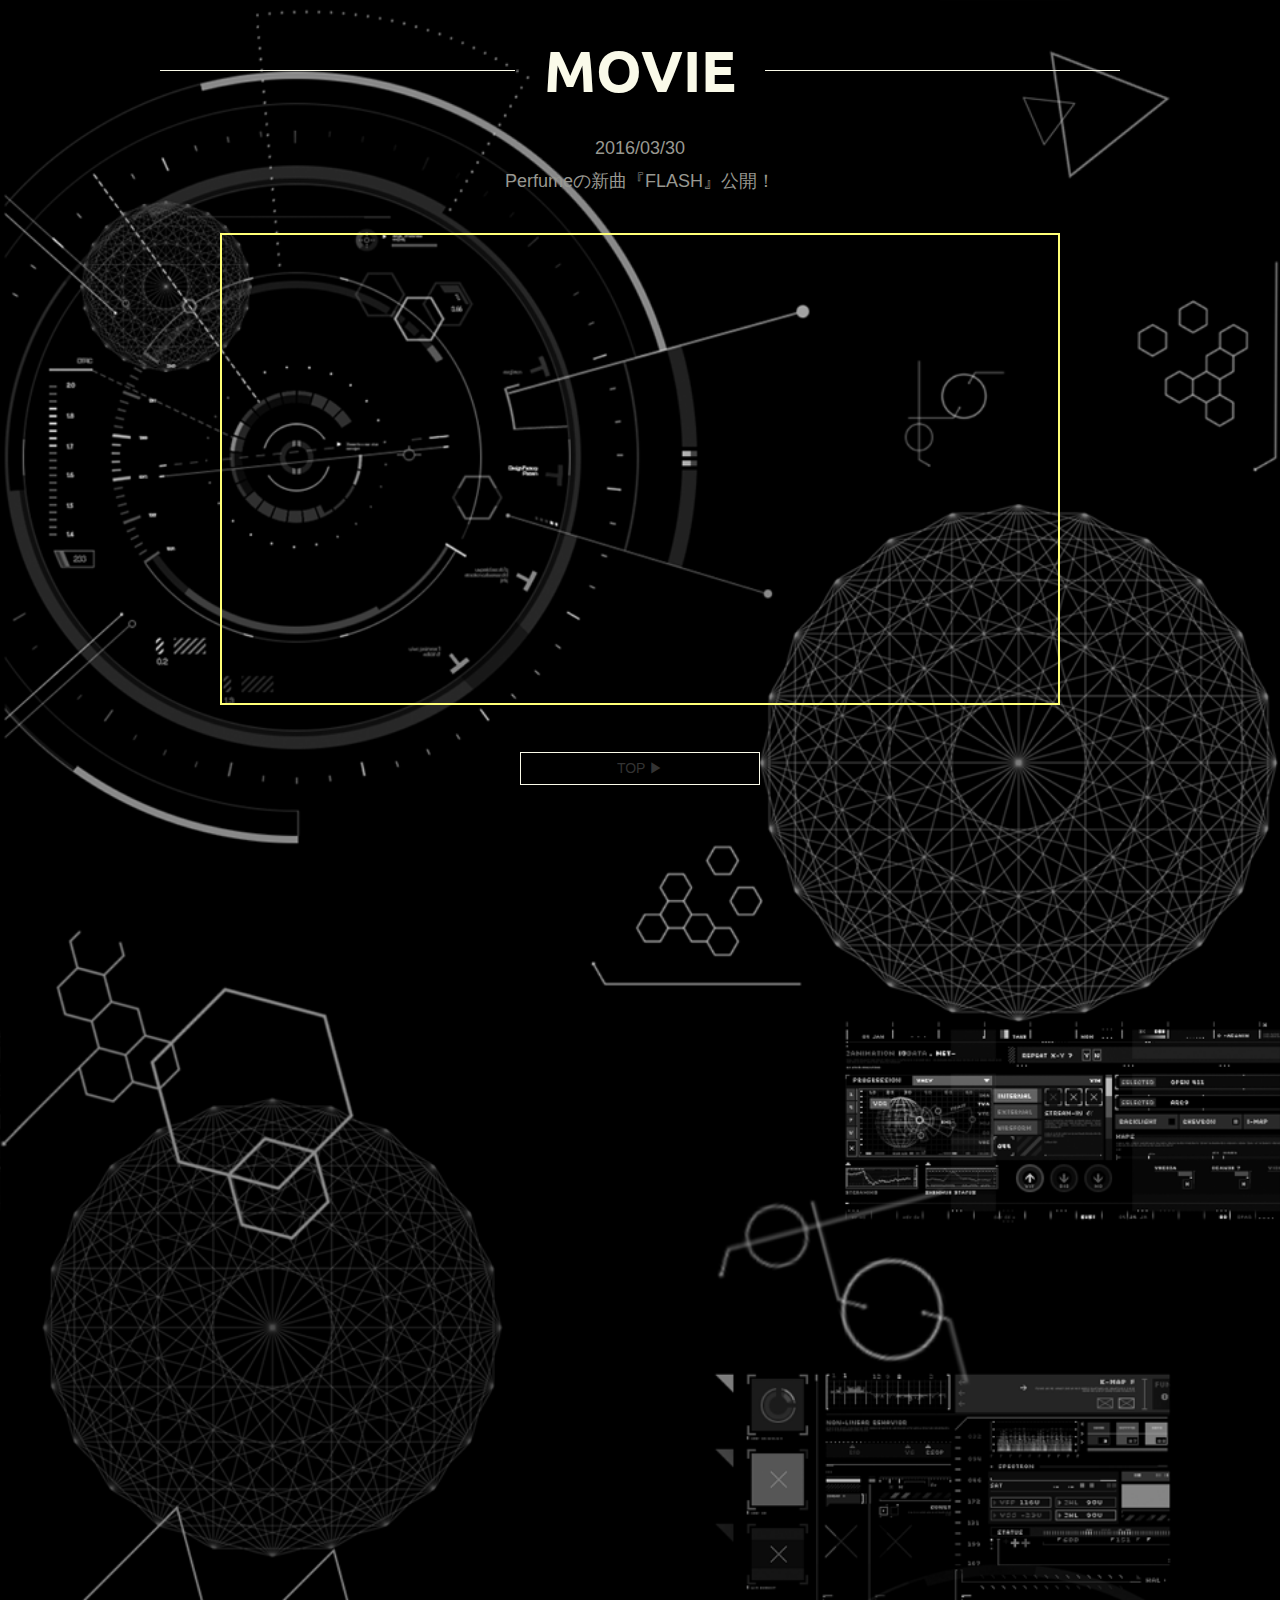
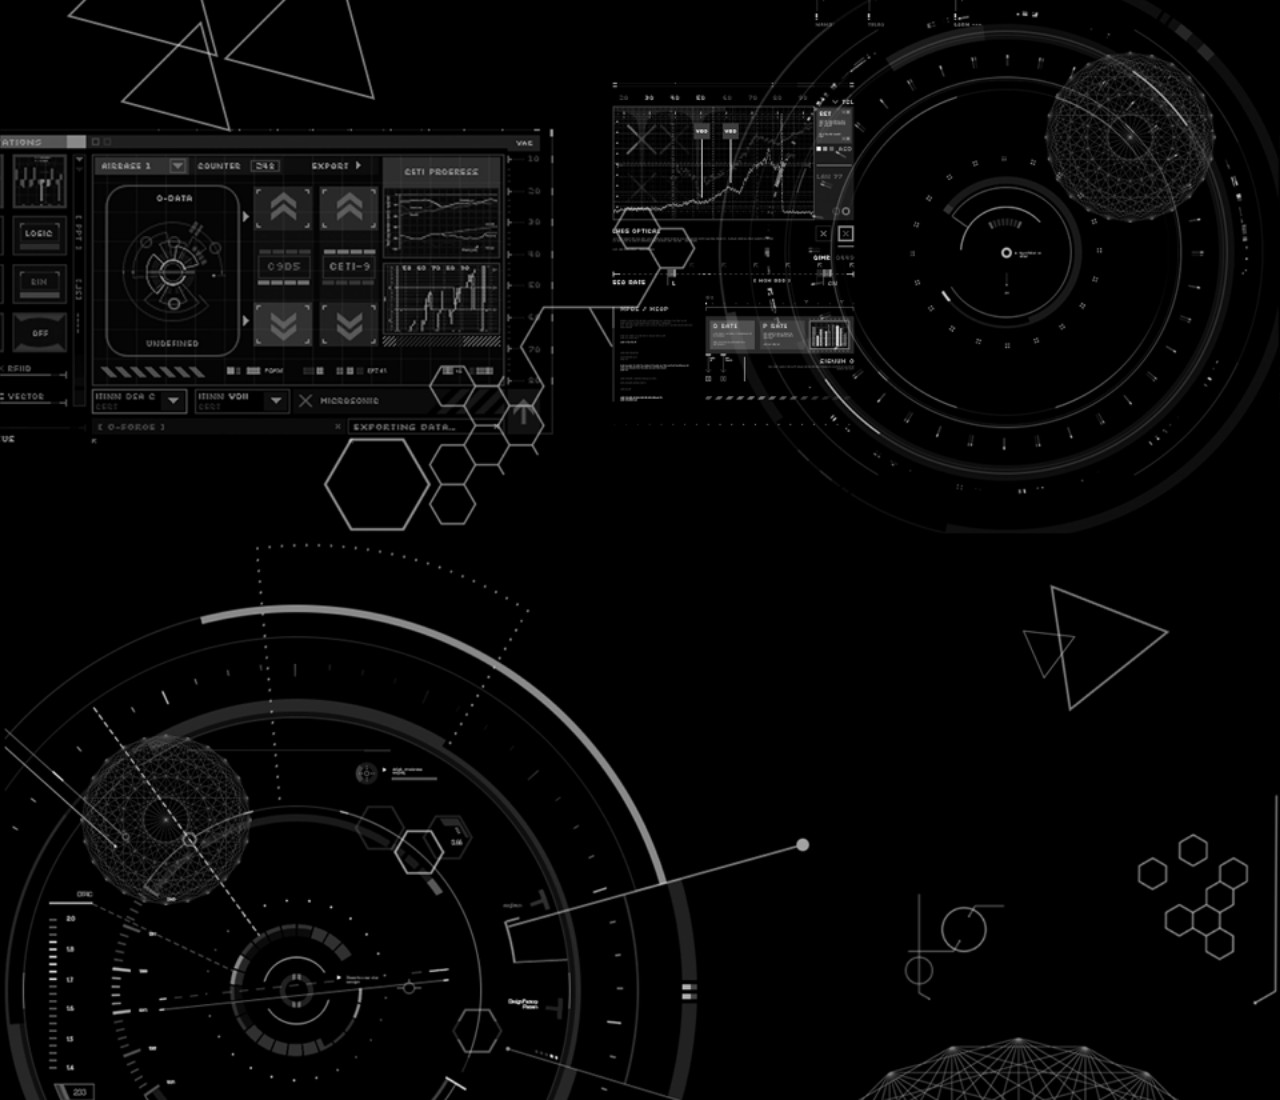
<file: kadai_07/index.html>
<!doctype html>
<!--[if lt IE 7]> <html class="no-js ie9 ie8 ie7" lang="pt-br"> <![endif]-->
<!--[if IE 7]>    <html class="no-js ie9 ie8" lang="pt-br"> <![endif]-->
<!--[if IE 8]>    <html class="no-js ie9" lang="pt-br"> <![endif]-->
<!--[if gt IE 8]><!--> <html class="no-js" lang="ja"> <!--<![endif]-->
<head>

	<!-- CONFIGS -->
	<meta charset="utf-8">
	<title>POSTデータ登録</title>
	<meta name="description" content="">
	<meta name="viewport" content="width=device-width">
	<link rel="stylesheet" type="text/css" href="http://yui.yahooapis.com/3.18.1/build/cssreset/cssreset-min.css" media="all">
<!--bsだめそうだったらきる-->
<link href="css/bootstrap.min.css" rel="stylesheet">
	<link rel="stylesheet" type="text/css" media="all" href="css/reset.css" />
	<link rel="stylesheet" type="text/css" media="all" href="css/style.css" />
  <script>
    function itiran(){
        location.href = "select.php";
    }
    function touroku(){
        location.href = "entry.php";
    }
     function osiran(){
        location.href = "count.php";
    }
  </script>
</head>

<body id="top">

	<div id="container">

		<!-- Home -->
		<div id="home" class="home">

			<div class="wrap nonetop">


    <header class="clearfix">
        <h1 class="left"><img src="img/logo.png"></h1>
        <img class="right" src="img/catch.png">
    </header>
    
<ul class="clearfix">
   <li class="left">
    <figure>
	<p>LIST</p>
	<figcaption>
    <input type="button" name="" value="メンバーリスト" onclick="itiran()">
	</figcaption>
</figure>
  </li>
 <li class="left">
   <figure>
	<p>FORM</p>
	<figcaption>
    <input type="button" name="" value="登録フォーム" onclick="touroku()">
	</figcaption>
</figure>
  </li>
 <li class="left">
   <figure>
	<p>RANKING</p>
	<figcaption>
    <input type="button" name="" value="投票ランキング" onclick="osiran()">
	</figcaption>
</figure>
</li>
</ul>

    <!--メインビジュアル-->
    <div class="main_img"></div>
    
    <div class="clearfix subnav">
       <ul class="clearfix">
       <li><a href="#movie" class="left btn">◀︎ MOVIE</a></li>
       <li><a href="#goods" class="left btn">GOODS ▼</a></li>
       <li><a href="#news" class="left btn">NEWS ▶︎</a></li>
        </ul>
                </div>
			</div>

		</div>
		<!-- /Home -->

		<!-- MOVIE -->
		<div id="movie" class="movie">
			<div class="wrap">
<h2 class="inner">MOVIE</h2>
    <p>2016/03/30<br>Perfumeの新曲『FLASH』公開！</p>
<p>    <iframe width="840" height="472" src="https://www.youtube.com/embed/q6T0wOMsNrI" frameborder="0" allowfullscreen></iframe></p>
            <a href="#home" class="b_btn">TOP ▶︎</a>
			</div>
		</div>
		<!-- /MOVIE -->

		<!-- WHAT'S NEW -->
		<div id="news" class="news inner scrollv">
			<div class="wrap">	
				<h2 class="inner">WHAT'S NEW</h2>
				<ul class="inner">
				    <li><img src="img/02.jpg"></li>
				    <li><img src="img/03.png"></li>
				    <li><img src="img/01.jpg"></li>
				</ul>
				<a href="#home" class="b_btn">◀︎ TOP</a>
			</div>
		</div>
		<!-- /WHAT'S NEW -->

		<!-- goods -->
		<div id="goods" class="goods scrollv">
			<div class="wrap">
					<h2 class="inner">GOODS</h2>
					<h3><span style="margin-buttom:3%;">comming soon!</span></h3>
					<a href="#home" class="b_btn">▲ TOP</a>
			</div>
		</div>
		<!-- /goods -->
	</div>

	<!-- jQuery -->
	<script src="//ajax.googleapis.com/ajax/libs/jquery/1.8.1/jquery.min.js"></script>
	<script>window.jQuery || document.write('<script src="js/libs/jquery-1.8.1.min.js"><\/script>')</script>
	<script src="js/scrollTo.min.js"></script>
	<script src="js/jquery.easing.min.js"></script>
	<script src="js/jquery.fullContent.min.js"></script>
	<script type="text/javascript">
		$('#container').fullContent({
		    stages: 'div',
		    mapPosition: [{v: 1, h: 3}, {v: 1, h: 1}, {v: 1, h: 6}, {v: 3, h: 3}],
		    stageStart: 1,
		    idComplement: 'page_',
		    ease: 'easeOutQuad'
		});
	</script>
	</body>

</html>
</file>
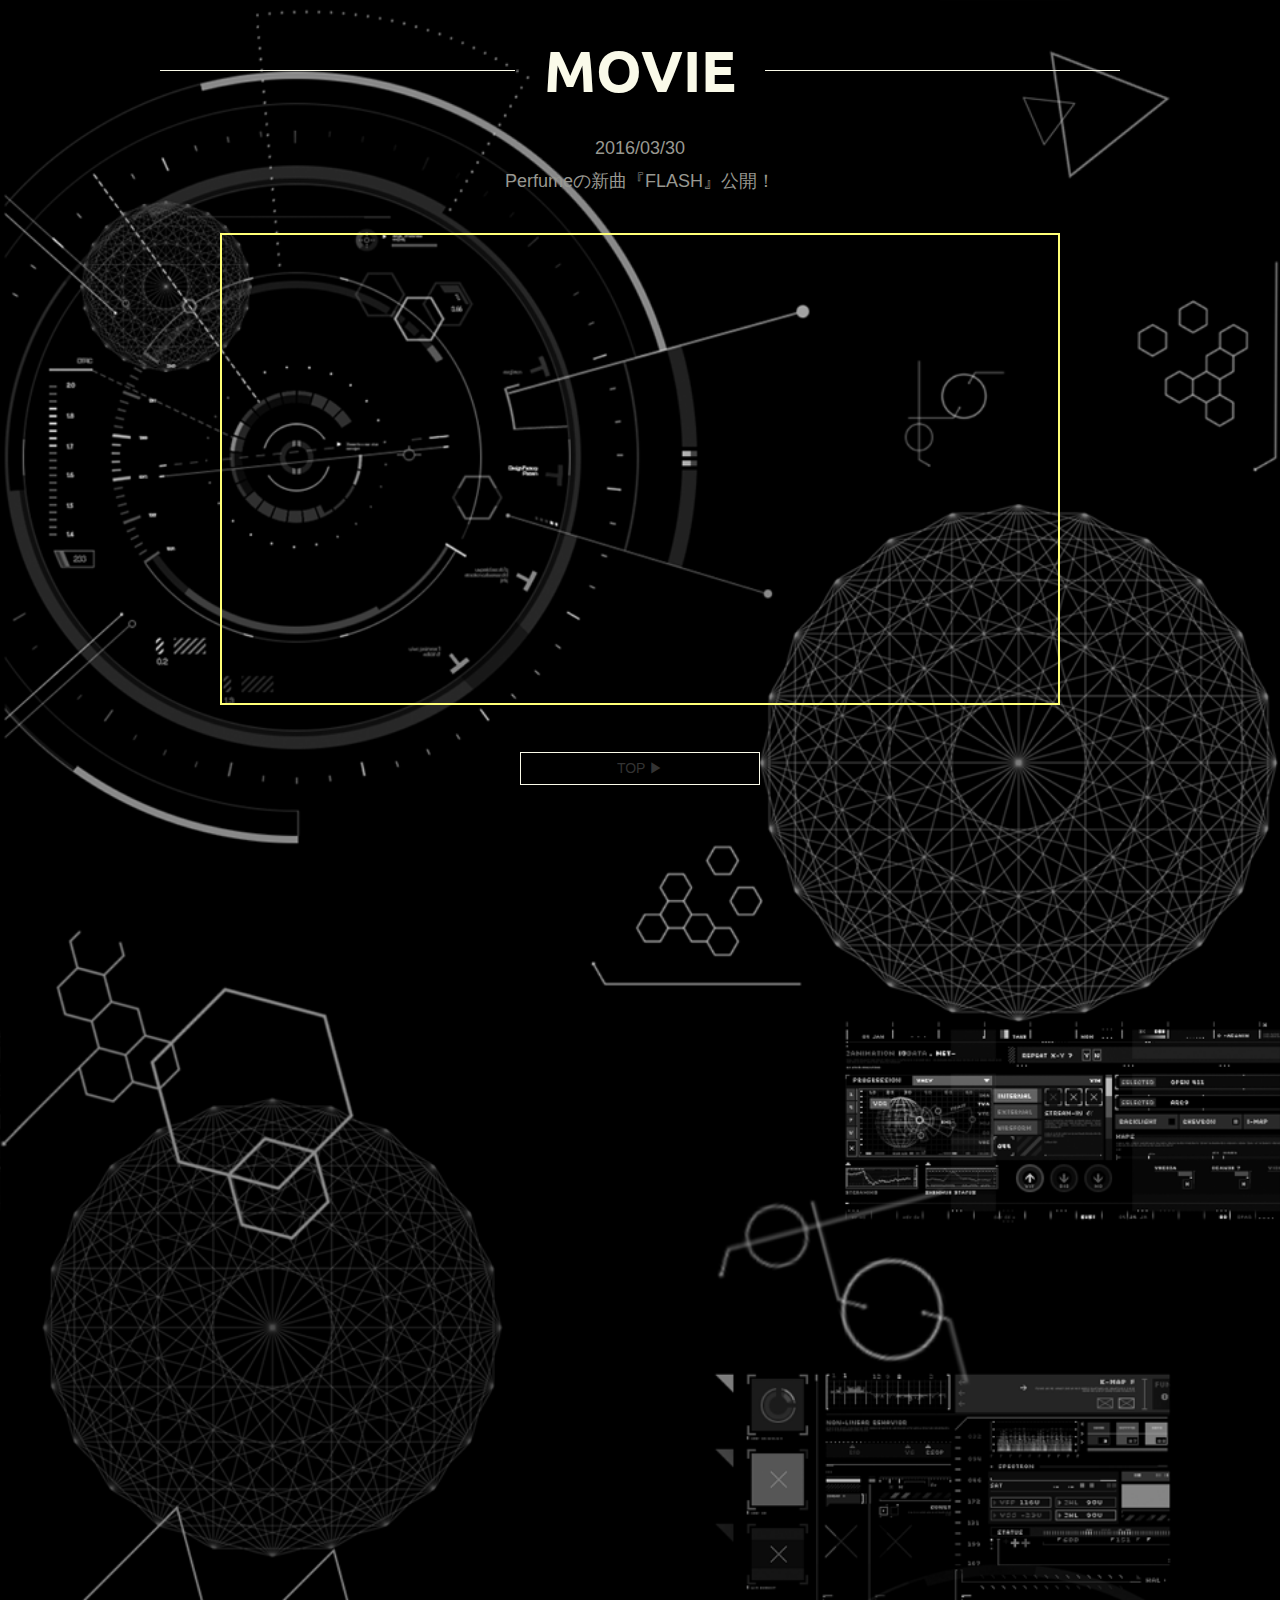
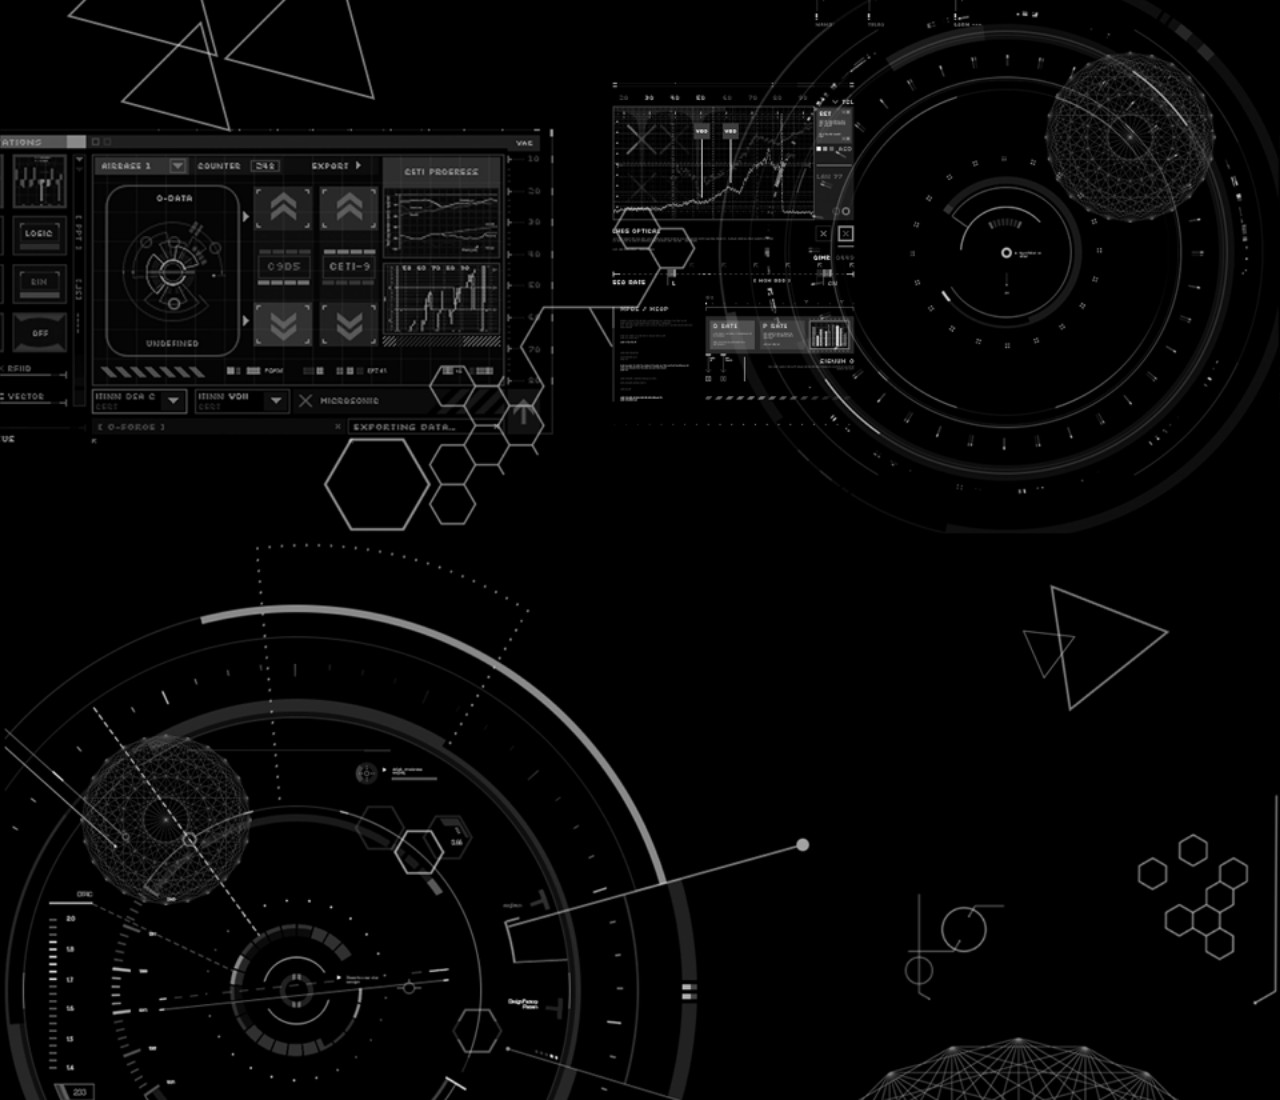
<file: kadai_08/index.html>
<!doctype html>
<!--[if lt IE 7]> <html class="no-js ie9 ie8 ie7" lang="pt-br"> <![endif]-->
<!--[if IE 7]>    <html class="no-js ie9 ie8" lang="pt-br"> <![endif]-->
<!--[if IE 8]>    <html class="no-js ie9" lang="pt-br"> <![endif]-->
<!--[if gt IE 8]><!--> <html class="no-js" lang="ja"> <!--<![endif]-->
<head>

<!-- CONFIGS -->
<meta charset="utf-8">
<title>POSTデータ登録</title>
<meta name="description" content="">
<meta name="viewport" content="width=device-width">
<link rel="stylesheet" type="text/css" href="http://yui.yahooapis.com/3.18.1/build/cssreset/cssreset-min.css" media="all">
<!--bsだめそうだったらきる-->
<link href="css/bootstrap.min.css" rel="stylesheet">
<link rel="stylesheet" type="text/css" media="all" href="css/reset.css" />
<link rel="stylesheet" type="text/css" media="all" href="css/style.css" />
<script>
function itiran(){
	location.href = "select.php";
}
function touroku(){
	location.href = "entry.php";
}
function osiran(){
	location.href = "count.php";
}
</script>
</head>

<body id="top">

<div id="container">

<!-- Home -->
<div id="home" class="home">

<div class="wrap nonetop">


<header class="clearfix">
<h1 class="left"><img src="img/logo.png"></h1>
<img class="right" src="img/catch.png">
</header>
    
<ul class="clearfix">
   <li class="left">
    <figure>
	<p>LIST</p>
	<figcaption>
    <input type="button" name="" value="メンバーリスト" onclick="itiran()">
	</figcaption>
</figure>
  </li>
 <li class="left">
   <figure>
	<p>FORM</p>
	<figcaption>
    <input type="button" name="" value="登録フォーム" onclick="touroku()">
	</figcaption>
</figure>
  </li>
 <li class="left">
   <figure>
	<p>RANKING</p>
	<figcaption>
    <input type="button" name="" value="投票ランキング" onclick="osiran()">
	</figcaption>
</figure>
</li>
</ul>

<!--メインビジュアル-->
<div class="main_img"></div>

<div class="clearfix subnav">
	<ul class="clearfix">
	   <li><a href="#movie" class="left btn">◀︎ MOVIE</a></li>
	   <li><a href="#goods" class="left btn">GOODS ▼</a></li>
	   <li><a href="#news" class="left btn">NEWS ▶︎</a></li>
	</ul>
</div>
</div>

</div>
<!-- /Home -->

<!-- MOVIE -->
<div id="movie" class="movie">
	<div class="wrap">
<h2 class="inner">MOVIE</h2>
<p>2016/03/30<br>Perfumeの新曲『FLASH』公開！</p>
<p>    <iframe width="840" height="472" src="https://www.youtube.com/embed/q6T0wOMsNrI" frameborder="0" allowfullscreen></iframe></p>
    <a href="#home" class="b_btn">TOP ▶︎</a>
	</div>
</div>
<!-- /MOVIE -->

<!-- WHAT'S NEW -->
<div id="news" class="news inner scrollv">
	<div class="wrap">	
		<h2 class="inner">WHAT'S NEW</h2>
		<ul class="inner">
		    <li><img src="img/02.jpg"></li>
		    <li><img src="img/03.png"></li>
		    <li><img src="img/01.jpg"></li>
		</ul>
		<a href="#home" class="b_btn">◀︎ TOP</a>
	</div>
</div>
<!-- /WHAT'S NEW -->

<!-- goods -->
<div id="goods" class="goods scrollv">
	<div class="wrap">
			<h2 class="inner">GOODS</h2>
			<h3><span style="margin-buttom:3%;">comming soon!</span></h3>
			<a href="#home" class="b_btn">▲ TOP</a>
	</div>
</div>
<!-- /goods -->
</div>

<!-- jQuery -->
<script src="//ajax.googleapis.com/ajax/libs/jquery/1.8.1/jquery.min.js"></script>
<script>window.jQuery || document.write('<script src="js/libs/jquery-1.8.1.min.js"><\/script>')</script>
<script src="js/scrollTo.min.js"></script>
<script src="js/jquery.easing.min.js"></script>
<script src="js/jquery.fullContent.min.js"></script>
<script type="text/javascript">
$('#container').fullContent({
    stages: 'div',
    mapPosition: [{v: 1, h: 3}, {v: 1, h: 1}, {v: 1, h: 6}, {v: 3, h: 3}],
    stageStart: 1,
    idComplement: 'page_',
    ease: 'easeOutQuad'
});
</script>
</body>

</html>
</file>
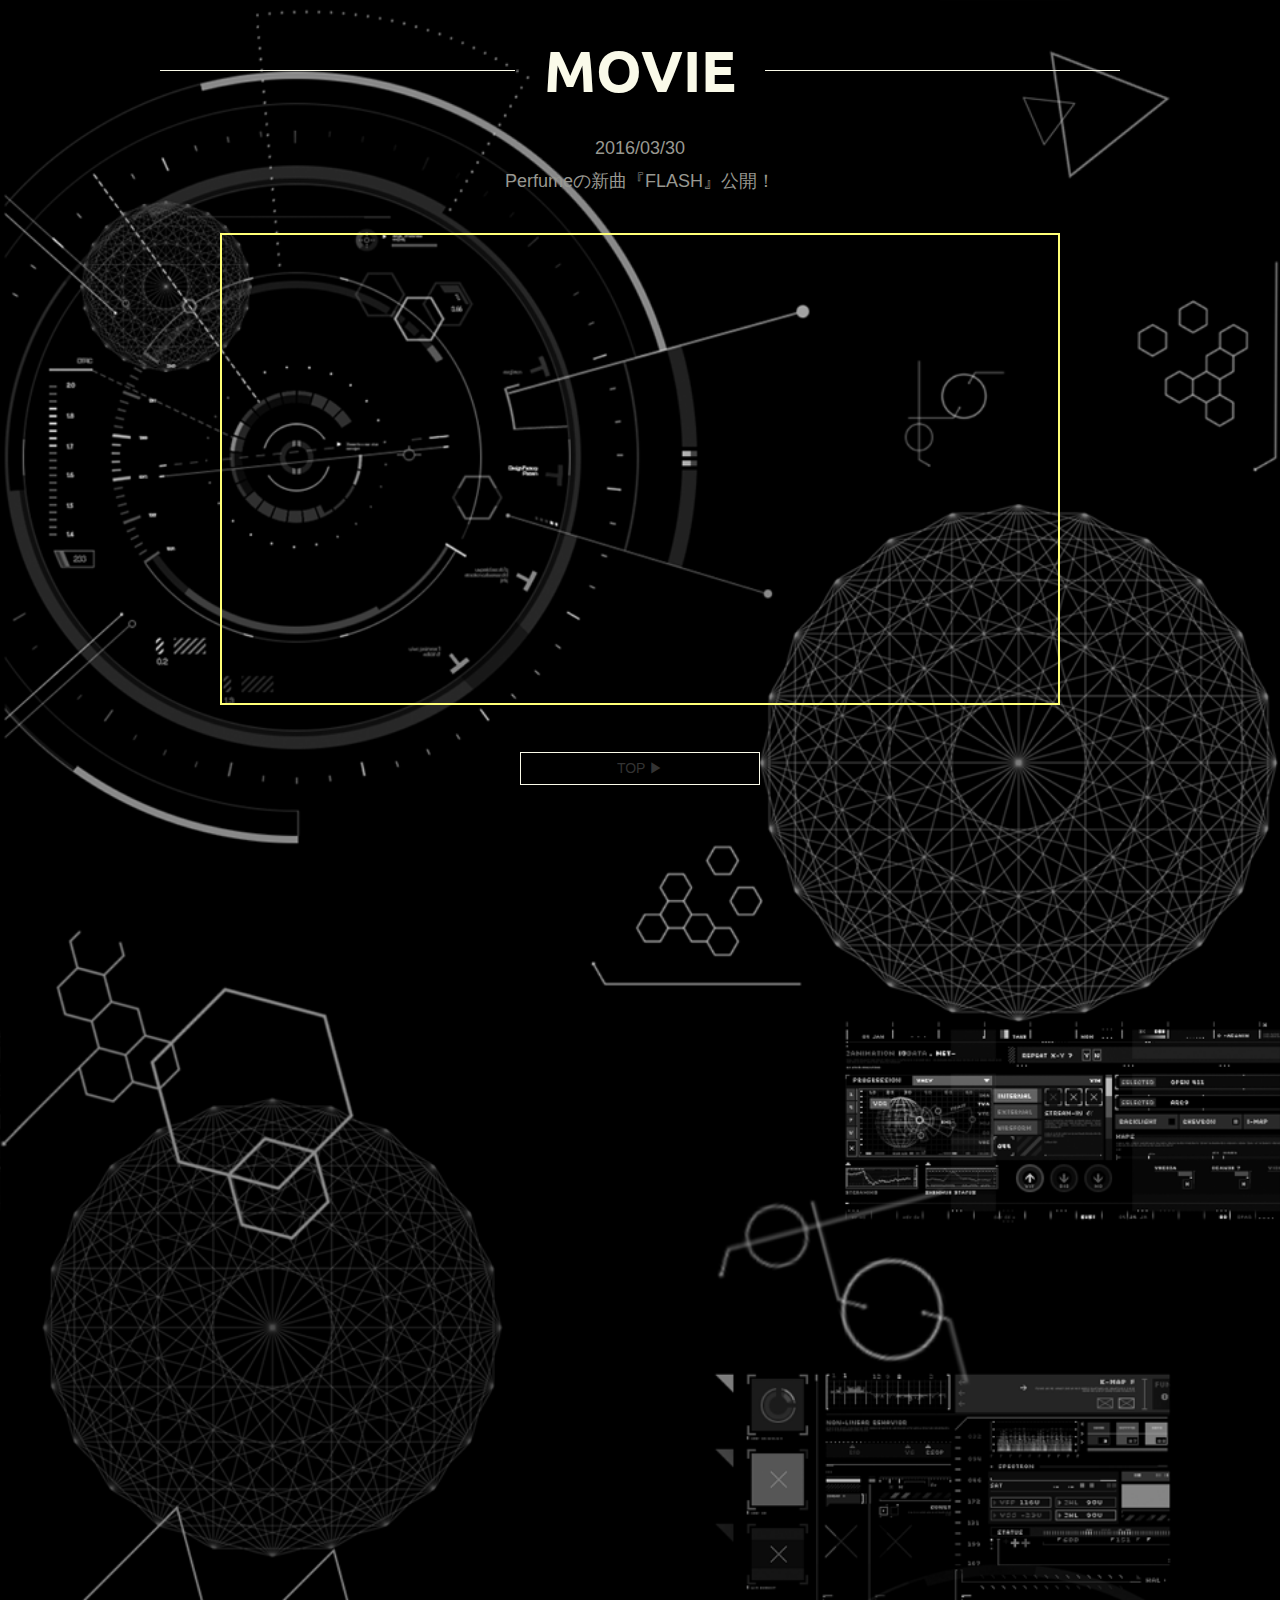
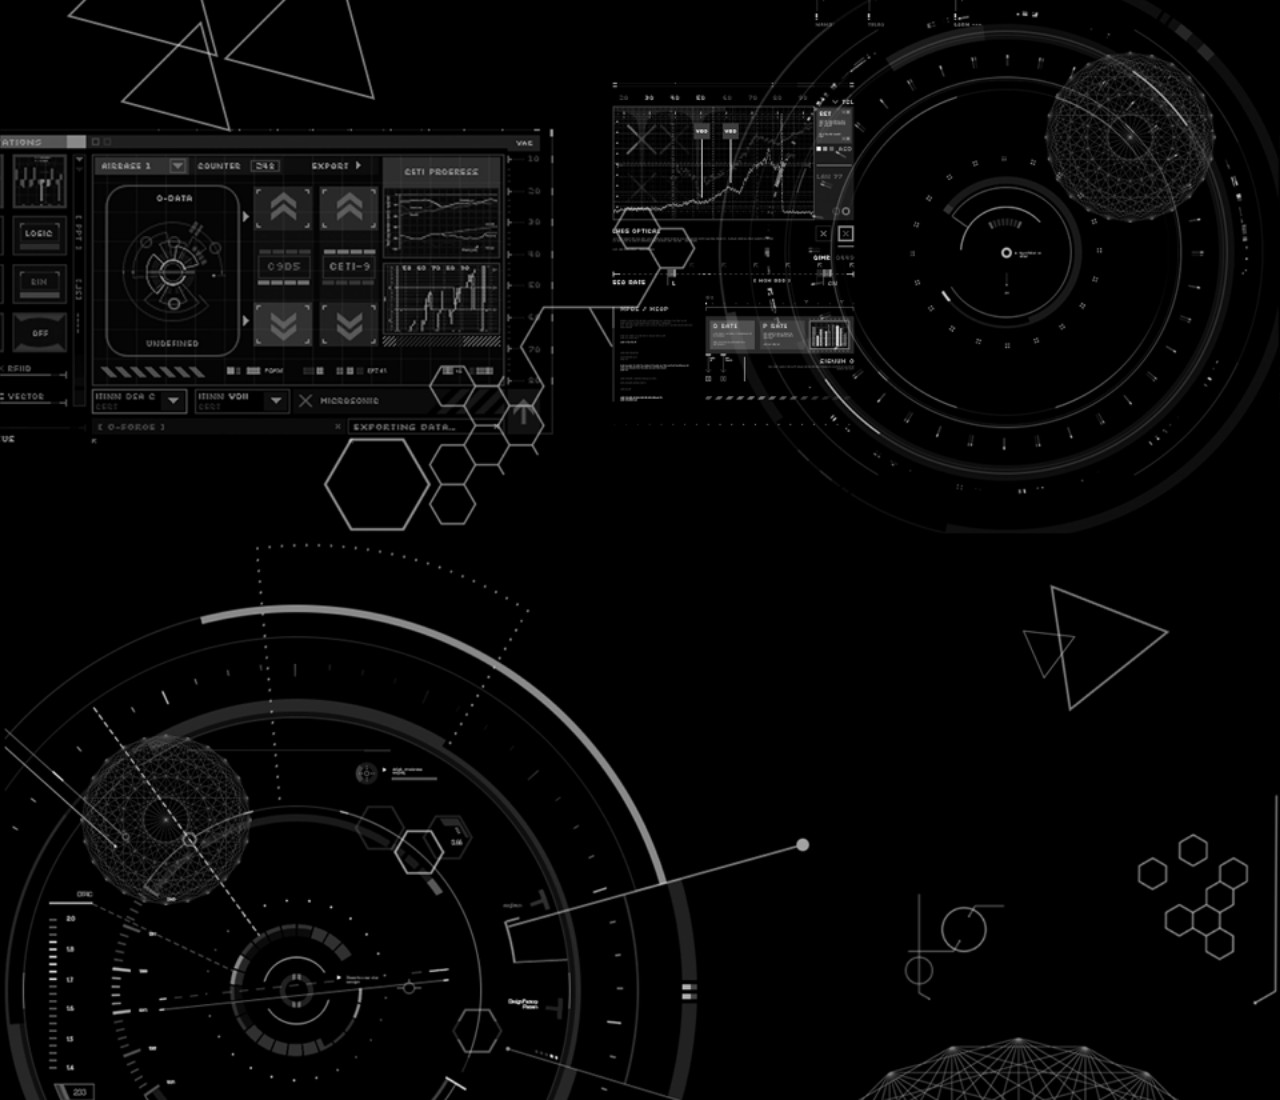
<file: kadai_09/index.html>
<!doctype html>
<!--[if lt IE 7]> <html class="no-js ie9 ie8 ie7" lang="pt-br"> <![endif]-->
<!--[if IE 7]>    <html class="no-js ie9 ie8" lang="pt-br"> <![endif]-->
<!--[if IE 8]>    <html class="no-js ie9" lang="pt-br"> <![endif]-->
<!--[if gt IE 8]><!--> <html class="no-js" lang="ja"> <!--<![endif]-->
<head>

<!-- CONFIGS -->
<meta charset="utf-8">
<title>POSTデータ登録</title>
<meta name="description" content="">
<meta name="viewport" content="width=device-width">
<link rel="stylesheet" type="text/css" href="http://yui.yahooapis.com/3.18.1/build/cssreset/cssreset-min.css" media="all">
<!--bsだめそうだったらきる-->
<link href="css/bootstrap.min.css" rel="stylesheet">
<link rel="stylesheet" type="text/css" media="all" href="css/reset.css" />
<link rel="stylesheet" type="text/css" media="all" href="css/style.css" />
<script>
function itiran(){
	location.href = "select.php";
}
function touroku(){
	location.href = "entry.php";
}
function osiran(){
	location.href = "count.php";
}
function loguin(){
	location.href = "login.php";
}
</script>
</head>

<body id="top">

<div id="container">

<!-- Home -->
<div id="home" class="home">

<div class="wrap nonetop">


<header class="clearfix">
<h1 class="left"><img src="img/logo.png"></h1>
<img class="right" src="img/catch.png">
</header>
    
<ul class="clearfix">
   <li class="left">
    <figure>
	<p>LIST</p>
	<figcaption>
    <input type="button" name="" value="メンバーリスト" onclick="itiran()">
	</figcaption>
</figure>
  </li>
 <li class="left">
   <figure>
	<p>FORM</p>
	<figcaption>
    <input type="button" name="" value="登録フォーム" onclick="touroku()">
	</figcaption>
</figure>
  </li>
 <li class="left">
   <figure>
	<p>RANKING</p>
	<figcaption>
    <input type="button" name="" value="投票ランキング" onclick="osiran()">
	</figcaption>
</figure>
</li>
 <li class="left">
   <figure>
	<p>LOGIN</p>
	<figcaption>
    <input type="button" name="" value="ログイン" onclick="loguin()">
	</figcaption>
</figure>
</li>
</ul>

<!--メインビジュアル-->
<div class="main_img"></div>

<div class="clearfix subnav">
	<ul class="clearfix">
	   <li><a href="#movie" class="left btn">◀︎ MOVIE</a></li>
	   <li><a href="#goods" class="left btn">GOODS ▼</a></li>
	   <li><a href="#news" class="left btn">NEWS ▶︎</a></li>
	</ul>
</div>
</div>

</div>
<!-- /Home -->

<!-- MOVIE -->
<div id="movie" class="movie">
	<div class="wrap">
<h2 class="inner">MOVIE</h2>
<p>2016/03/30<br>Perfumeの新曲『FLASH』公開！</p>
<p>    <iframe width="840" height="472" src="https://www.youtube.com/embed/q6T0wOMsNrI" frameborder="0" allowfullscreen></iframe></p>
    <a href="#home" class="b_btn">TOP ▶︎</a>
	</div>
</div>
<!-- /MOVIE -->

<!-- WHAT'S NEW -->
<div id="news" class="news inner scrollv">
	<div class="wrap">	
		<h2 class="inner">WHAT'S NEW</h2>
		<ul class="inner">
		    <li><img src="img/02.jpg"></li>
		    <li><img src="img/03.png"></li>
		    <li><img src="img/01.jpg"></li>
		</ul>
		<a href="#home" class="b_btn">◀︎ TOP</a>
	</div>
</div>
<!-- /WHAT'S NEW -->

<!-- goods -->
<div id="goods" class="goods scrollv">
	<div class="wrap">
			<h2 class="inner">GOODS</h2>
			<h3><span style="margin-buttom:3%;">comming soon!</span></h3>
			<a href="#home" class="b_btn">▲ TOP</a>
	</div>
</div>
<!-- /goods -->
</div>

<!-- jQuery -->
<script src="//ajax.googleapis.com/ajax/libs/jquery/1.8.1/jquery.min.js"></script>
<script>window.jQuery || document.write('<script src="js/libs/jquery-1.8.1.min.js"><\/script>')</script>
<script src="js/scrollTo.min.js"></script>
<script src="js/jquery.easing.min.js"></script>
<script src="js/jquery.fullContent.min.js"></script>
<script type="text/javascript">
$('#container').fullContent({
    stages: 'div',
    mapPosition: [{v: 1, h: 3}, {v: 1, h: 1}, {v: 1, h: 6}, {v: 3, h: 3}],
    stageStart: 1,
    idComplement: 'page_',
    ease: 'easeOutQuad'
});
</script>
</body>

</html>
</file>
<file: kadai_07/css/style.css>
@charset "UTF-8";
/* CSS Document */

body{
	text-align:center;
	font-family: Avenir , "Open Sans" , "Helvetica Neue" , "Helvetica" , "Arial" , "Verdana" , Roboto , "游ゴシック Light" , "Yu Gothic" , "游ゴシック体 Light" , "YuGothic" , "ヒラギノ角ゴ Pro W3" , "Hiragino Kaku Gothic Pro" , "Meiryo UI" , "メイリオ","Meiryo" , "ＭＳ Ｐゴシック" , "MS PGothic" , sans-serif;
	line-height:1.8;
	color: #989891;
    overflow-x: hidden;
    overflow-y: hidden;
    font-size: 18px;
}

/*clearfix*/
.clearfix:after {
  content: '';
  display: table;
  clear: both;
}

/*float*/
.left{
	float:left;
}
.right{
	float:right;
}
/*ボタン*/
.btn{
	border:1px #fafae9 solid;
	padding:2.5% 33%;
	margin: 3% auto;
	font-size:14px;
}
.b_btn{
    display: inline;
    border: 1px #fafae9 solid;
    padding: 0.6% 8%;
    margin: 0 auto;
    font-size: 14px;
}

/*横幅設定*/
.inner{
    width: 960px;
    height: auto;
    margin:0 auto 30px;
}

.flame{
	border:1px #000000 solid;
	padding:2px;
	margin: 0 5px;
	font-size:14px;
}

.date{
	clear:both;
}

a {
	text-decoration: none;
	color: #333;
	display:block;
}

a:hover {
	color: #ECECEC;
    text-decoration: none;
}

.none {
	width: 0%;
	height: 0%;
	display:none;
}

/*スライド設定*/
#slide {
	width:750px;
	height:450px;
	margin:0 auto;
	position:relative;
	margin-bottom:32px
}
#slide img {
	position:absolute;
	left:0;
	top:0;
}
/*ページトップスムーススクロール設定*/
#page-top {
    position: fixed;
    bottom: 20px;
    right: 20px;
    font-size: 77%;
	opacity:0.7;
}
#page-top a {
    background: #999;
    text-decoration: none;
    color: #fff;
    width: 100px;
    padding: 20px 0;
    text-align: center;
    display: block;
    border-radius: 5px;
}
#page-top a:hover {
    text-decoration: none;
    background: #F5D8E8;
}

/*
イメージhover時色変化設定
*/

a.overwhite,.overwhite{
    background-color:#ffffff;
    display:block;
}
.overwhite img,.overwhite {
	transition-duration: 400ms;
}
a.overwhite:hover img,.overwhite:hover{
    cursor:pointer;
    filter: alpha(opacity=60);        /* ie lt 8 */
    -ms-filter: "alpha(opacity=60)";  /* ie 8 */
    -moz-opacity:0.6;                 /* FF lt 1.5, Netscape */
    -khtml-opacity: 0.6;              /* Safari 1.x */
    opacity:0.6;
    zoom:1;
}
dt.overwhite:hover{
	zoom:1.02;
	}

/*
ボタンhover時色変化設定
*/

figure {
	position: relative;
	overflow: hidden;
	width: 300px;
}
figcaption {
	position: absolute;
	top: 0;
	left: 0;
	z-index: 2;
	width: 300px;
	height: 60px;
	background: rgba(0,0,0,.6);
	-webkit-transform: rotateX(-180deg);
	transform: rotateX(-180deg);
	-webkit-transition: .5s;
	transition: .5s;
	opacity: 0;
}
figure:hover figcaption {
	-webkit-transform: rotateX(0);
	transform: rotateX(0);
	opacity: 1;
}
/*ここまで*/

/*table設定*/

table {
    border-collapse: collapse;
    border-spacing: 0;
    display: table;
    margin: 0 auto;
    color: #555;
}
tbody {
    display: table-row-group;
    vertical-align: middle;
    border-color: inherit;
}
tr {
    display: table-row;
    vertical-align: inherit;
    border-color: inherit;
}
table th {
    font-weight: 600;
    text-align: center;
}
table td {
    padding: 32px 75px;
    border-bottom: 1px solid #dfdfdf;
}

/*--h2下線の設定--*/
h2 {
    display: flex;
    align-items: center;
    text-align: center; /* for no-flexbox browsers */
}
h2:before,
h2:after {
    border-top: 1px solid #fafae9;
    content: "";
    display: inline; /* for IE */
    flex-grow: 1;
}
h2:before {
    margin-right: 0.5em;
}
h2:after {
    margin-left: 0.5em;
}

#contents h2 span{
	font-size:24px;
}

/*--見出し設定--*/
h2,h3 ,h4,h5{
	color: #fafae9;
}

h2{
	font-size:58px;
	font-weight:800;
	text-align:center;
	margin:0  auto 2%;
}

h3 {
	font-size:20px;
	margin:0 auto 40px;
	width:260px;
	height:auto;
	text-align:center;
}

h5 {
	width:auto;
	height:auto;
	font-size:16px;
	margin:0 auto 16px;
}

/*ここまで
ここからコンテンツ*/

#index,#insert,#top,#select{
    background-image: url(../img/bg_img.png) !important;
    background-repeat: repeat;
    background-color: #000 !important;
    background-size: cover;
    min-height: 1100px;
}
#top header{
        padding: 3%;
}
#top .main_img{
    background-image: url(../img/perfume.jpg);
    background-size: cover;
    min-height: 600px;
}
#top #container{
    display: block;
    position: relative;
}
.wrap{
    padding: 3%;
}
.nonetop{
    padding-top: 0 !important;
}
.wrap.nonetop ul.clearfix{
    width: 110%;
    height: auto;
    margin: 0 auto;
}
.subnav{
    width: 78%;
    margin: 1.2% auto;
}
.subnav ul{
    width: 110%;
    margin: 0  auto;
}
.subnav ul li{
    width: 32%;
    margin: 0 auto;
    float: left;
}
.nonetop ul li{
    font-size: 20px;
    font-weight: 600;
    text-align: center;
}
iframe{
    padding: 1%;
    border: 2px solid #ffff76;
    margin: 3% auto;
}

.wrap ul.inner li{
    margin: 0 auto 2%;
}
</file>
<file: kadai_08/css/style.css>
@charset "UTF-8";
/* CSS Document */

body{
	text-align:center;
	font-family: Avenir , "Open Sans" , "Helvetica Neue" , "Helvetica" , "Arial" , "Verdana" , Roboto , "游ゴシック Light" , "Yu Gothic" , "游ゴシック体 Light" , "YuGothic" , "ヒラギノ角ゴ Pro W3" , "Hiragino Kaku Gothic Pro" , "Meiryo UI" , "メイリオ","Meiryo" , "ＭＳ Ｐゴシック" , "MS PGothic" , sans-serif;
	line-height:1.8;
	color: #989891;
    overflow-x: hidden;
    overflow-y: hidden;
    font-size: 18px;
}

/*clearfix*/
.clearfix:after {
  content: '';
  display: table;
  clear: both;
}

/*float*/
.left{
	float:left;
}
.right{
	float:right;
}
/*ボタン*/
.btn{
	border:1px #fafae9 solid;
	padding:2.5% 33%;
	margin: 3% auto;
	font-size:14px;
}
.b_btn{
    display: inline;
    border: 1px #fafae9 solid;
    padding: 0.6% 8%;
    margin: 0 auto;
    font-size: 14px;
}

/*横幅設定*/
.inner{
    width: 960px;
    height: auto;
    margin:0 auto 30px;
}

.flame{
	border:1px #000000 solid;
	padding:2px;
	margin: 0 5px;
	font-size:14px;
}

.date{
	clear:both;
}

a {
	text-decoration: none;
	color: #333;
	display:block;
}

a:hover {
	color: #ECECEC;
    text-decoration: none;
}

.none {
	width: 0%;
	height: 0%;
	display:none;
}

/*スライド設定*/
#slide {
	width:750px;
	height:450px;
	margin:0 auto;
	position:relative;
	margin-bottom:32px
}
#slide img {
	position:absolute;
	left:0;
	top:0;
}
/*ページトップスムーススクロール設定*/
#page-top {
    position: fixed;
    bottom: 20px;
    right: 20px;
    font-size: 77%;
	opacity:0.7;
}
#page-top a {
    background: #999;
    text-decoration: none;
    color: #fff;
    width: 100px;
    padding: 20px 0;
    text-align: center;
    display: block;
    border-radius: 5px;
}
#page-top a:hover {
    text-decoration: none;
    background: #F5D8E8;
}

/*
イメージhover時色変化設定
*/

a.overwhite,.overwhite{
    background-color:#ffffff;
    display:block;
}
.overwhite img,.overwhite {
	transition-duration: 400ms;
}
a.overwhite:hover img,.overwhite:hover{
    cursor:pointer;
    filter: alpha(opacity=60);        /* ie lt 8 */
    -ms-filter: "alpha(opacity=60)";  /* ie 8 */
    -moz-opacity:0.6;                 /* FF lt 1.5, Netscape */
    -khtml-opacity: 0.6;              /* Safari 1.x */
    opacity:0.6;
    zoom:1;
}
dt.overwhite:hover{
	zoom:1.02;
	}

/*
ボタンhover時色変化設定
*/

figure {
	position: relative;
	overflow: hidden;
	width: 300px;
}
figcaption {
	position: absolute;
	top: 0;
	left: 0;
	z-index: 2;
	width: 300px;
	height: 60px;
	background: rgba(0,0,0,.6);
	-webkit-transform: rotateX(-180deg);
	transform: rotateX(-180deg);
	-webkit-transition: .5s;
	transition: .5s;
	opacity: 0;
}
figure:hover figcaption {
	-webkit-transform: rotateX(0);
	transform: rotateX(0);
	opacity: 1;
}
/*ここまで*/

/*table設定*/

table {
    border-collapse: collapse;
    border-spacing: 0;
    display: table;
    margin: 0 auto;
    color: #555;
}
tbody {
    display: table-row-group;
    vertical-align: middle;
    border-color: inherit;
}
tr {
    display: table-row;
    vertical-align: inherit;
    border-color: inherit;
}
table th {
    font-weight: 600;
    text-align: center;
}
table td {
    padding: 32px 75px;
    border-bottom: 1px solid #dfdfdf;
}

/*--h2下線の設定--*/
h2 {
    display: flex;
    align-items: center;
    text-align: center; /* for no-flexbox browsers */
}
h2:before,
h2:after {
    border-top: 1px solid #fafae9;
    content: "";
    display: inline; /* for IE */
    flex-grow: 1;
}
h2:before {
    margin-right: 0.5em;
}
h2:after {
    margin-left: 0.5em;
}

#contents h2 span{
	font-size:24px;
}

/*--見出し設定--*/
h2,h3 ,h4,h5{
	color: #fafae9;
}

h2{
	font-size:58px;
	font-weight:800;
	text-align:center;
	margin:0  auto 2%;
}

h3 {
	font-size:20px;
	margin:0 auto 40px;
	width:260px;
	height:auto;
	text-align:center;
}

h5 {
	width:auto;
	height:auto;
	font-size:16px;
	margin:0 auto 16px;
}

/*ここまで
ここからコンテンツ*/

#index,#insert,#top,#select{
    background-image: url(../img/bg_img.png) !important;
    background-repeat: repeat;
    background-color: #000 !important;
    background-size: cover;
    min-height: 1100px;
}
#top header{
        padding: 3%;
}
#top .main_img{
    background-image: url(../img/perfume.jpg);
    background-size: cover;
    min-height: 600px;
}
#top #container{
    display: block;
    position: relative;
}
.wrap{
    padding: 3%;
}
.nonetop{
    padding-top: 0 !important;
}
.wrap.nonetop ul.clearfix{
    width: 110%;
    height: auto;
    margin: 0 auto;
}
.subnav{
    width: 78%;
    margin: 1.2% auto;
}
.subnav ul{
    width: 110%;
    margin: 0  auto;
}
.subnav ul li{
    width: 32%;
    margin: 0 auto;
    float: left;
}
.nonetop ul li{
    font-size: 20px;
    font-weight: 600;
    text-align: center;
}
iframe{
    padding: 1%;
    border: 2px solid #ffff76;
    margin: 3% auto;
}

.wrap ul.inner li{
    margin: 0 auto 2%;
}
</file>
<file: kadai_09/css/style.css>
@charset "UTF-8";
/* CSS Document */

body{
	text-align:center;
	font-family: Avenir , "Open Sans" , "Helvetica Neue" , "Helvetica" , "Arial" , "Verdana" , Roboto , "游ゴシック Light" , "Yu Gothic" , "游ゴシック体 Light" , "YuGothic" , "ヒラギノ角ゴ Pro W3" , "Hiragino Kaku Gothic Pro" , "Meiryo UI" , "メイリオ","Meiryo" , "ＭＳ Ｐゴシック" , "MS PGothic" , sans-serif;
	line-height:1.8;
	color: #989891;
    overflow-x: hidden;
    overflow-y: hidden;
    font-size: 18px;
}

/*clearfix*/
.clearfix:after {
  content: '';
  display: table;
  clear: both;
}

/*float*/
.left{
	float:left;
}
.right{
	float:right;
}
/*ボタン*/
.btn{
	border:1px #fafae9 solid;
	padding:2.5% 33%;
	margin: 3% auto;
	font-size:14px;
}
.b_btn{
    display: inline;
    border: 1px #fafae9 solid;
    padding: 0.6% 8%;
    margin: 0 auto;
    font-size: 14px;
}

/*横幅設定*/
.inner{
    width: 960px;
    height: auto;
    margin:0 auto 30px;
}

.flame{
	border:1px #000000 solid;
	padding:2px;
	margin: 0 5px;
	font-size:14px;
}

.date{
	clear:both;
}

a {
	text-decoration: none;
	color: #333;
	display:block;
}

a:hover {
	color: #ECECEC;
    text-decoration: none;
}

.none {
	width: 0%;
	height: 0%;
	display:none;
}

/*スライド設定*/
#slide {
	width:750px;
	height:450px;
	margin:0 auto;
	position:relative;
	margin-bottom:32px
}
#slide img {
	position:absolute;
	left:0;
	top:0;
}
/*ページトップスムーススクロール設定*/
#page-top {
    position: fixed;
    bottom: 20px;
    right: 20px;
    font-size: 77%;
	opacity:0.7;
}
#page-top a {
    background: #999;
    text-decoration: none;
    color: #fff;
    width: 100px;
    padding: 20px 0;
    text-align: center;
    display: block;
    border-radius: 5px;
}
#page-top a:hover {
    text-decoration: none;
    background: #F5D8E8;
}

/*
イメージhover時色変化設定
*/

a.overwhite,.overwhite{
    background-color:#ffffff;
    display:block;
}
.overwhite img,.overwhite {
	transition-duration: 400ms;
}
a.overwhite:hover img,.overwhite:hover{
    cursor:pointer;
    filter: alpha(opacity=60);        /* ie lt 8 */
    -ms-filter: "alpha(opacity=60)";  /* ie 8 */
    -moz-opacity:0.6;                 /* FF lt 1.5, Netscape */
    -khtml-opacity: 0.6;              /* Safari 1.x */
    opacity:0.6;
    zoom:1;
}
dt.overwhite:hover{
	zoom:1.02;
	}

/*
ボタンhover時色変化設定
*/

figure {
	position: relative;
	overflow: hidden;
	width: 300px;
}
figcaption {
	position: absolute;
	top: 0;
	left: 0;
	z-index: 2;
	width: 300px;
	height: 60px;
	background: rgba(0,0,0,.6);
	-webkit-transform: rotateX(-180deg);
	transform: rotateX(-180deg);
	-webkit-transition: .5s;
	transition: .5s;
	opacity: 0;
}
figure:hover figcaption {
	-webkit-transform: rotateX(0);
	transform: rotateX(0);
	opacity: 1;
}
/*ここまで*/

/*table設定*/

table {
    border-collapse: collapse;
    border-spacing: 0;
    display: table;
    margin: 0 auto;
    color: #555;
}
tbody {
    display: table-row-group;
    vertical-align: middle;
    border-color: inherit;
}
tr {
    display: table-row;
    vertical-align: inherit;
    border-color: inherit;
}
table th {
    font-weight: 600;
    text-align: center;
}
table td {
    padding: 32px 75px;
    border-bottom: 1px solid #dfdfdf;
}

/*--h2下線の設定--*/
h2 {
    display: flex;
    align-items: center;
    text-align: center; /* for no-flexbox browsers */
}
h2:before,
h2:after {
    border-top: 1px solid #fafae9;
    content: "";
    display: inline; /* for IE */
    flex-grow: 1;
}
h2:before {
    margin-right: 0.5em;
}
h2:after {
    margin-left: 0.5em;
}

#contents h2 span{
	font-size:24px;
}

/*--見出し設定--*/
h2,h3 ,h4,h5{
	color: #fafae9;
}

h2{
	font-size:58px;
	font-weight:800;
	text-align:center;
	margin:0  auto 2%;
}

h3 {
	font-size:20px;
	margin:0 auto 40px;
	width:260px;
	height:auto;
	text-align:center;
}

h5 {
	width:auto;
	height:auto;
	font-size:16px;
	margin:0 auto 16px;
}

/*ここまで
ここからコンテンツ*/

#index,#insert,#top,#select{
    background-image: url(../img/bg_img.png) !important;
    background-repeat: repeat;
    background-color: #000 !important;
    background-size: cover;
    min-height: 1100px;
}
#top header{
        padding: 3%;
}
#top .main_img{
    background-image: url(../img/perfume.jpg);
    background-size: cover;
    min-height: 600px;
}
#top #container{
    display: block;
    position: relative;
}
.wrap{
    padding: 3%;
}
.nonetop{
    padding-top: 0 !important;
}
.wrap.nonetop ul.clearfix{
    width: 110%;
    height: auto;
    margin: 0 auto;
}
.subnav{
    width: 78%;
    margin: 1.2% auto;
}
.subnav ul{
    width: 110%;
    margin: 0  auto;
}
.subnav ul li{
    width: 32%;
    margin: 0 auto;
    float: left;
}
.nonetop ul li{
    font-size: 20px;
    font-weight: 600;
    text-align: center;
}
iframe{
    padding: 1%;
    border: 2px solid #ffff76;
    margin: 3% auto;
}

.wrap ul.inner li{
    margin: 0 auto 2%;
}
</file>
